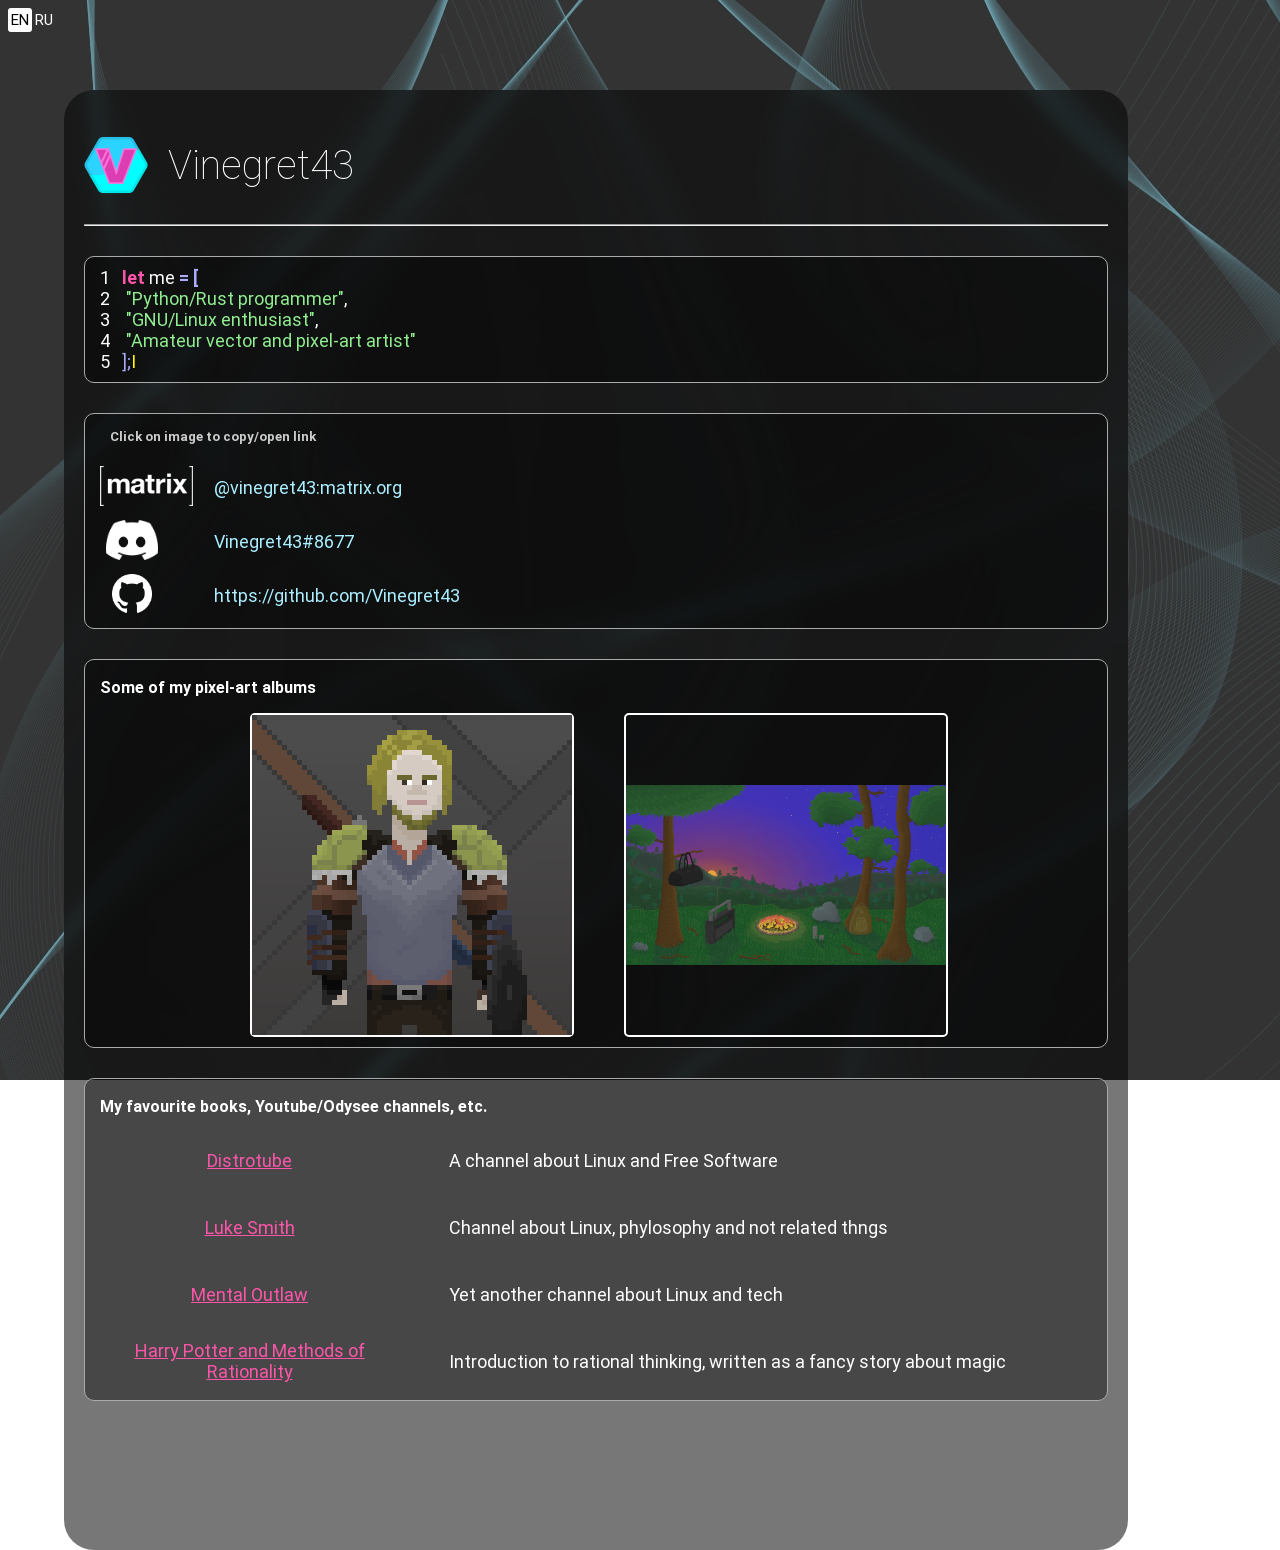
<file: index.html>
<!DOCTYPE html>
<html lang="en">

<head>
  <title>Vinegret43</title>
  <link rel="stylesheet" type="text/css" href="styles.css"/>
  <meta charset="UTF-8"/>
  <meta name="viewport" content="width=device-width, initial-scale=1.0"/>
</head>

<body>
  <div class="language-box">
    <a class="selected-lang" href="#">EN</a><a href="ru-index.html">RU</a>
  </div>

  <div class="box">
    <div class="logo-and-name">
      <img src="images/vinegret43_logo.png"/>
      <h1>Vinegret43</h1>
    </div>
    <hr/>
    <ol class="content-box">
      <li><b style="color: #ff55aa;">let</b> me <b style="color: #aaaaff;">= [</b></li>
      <li><span style="color: lightgreen;">&nbsp;"Python/Rust programmer"</span>,</li>
      <li><span style="color: lightgreen;">&nbsp;"GNU/Linux enthusiast"</span>,</li>
      <li><span style="color: lightgreen;">&nbsp;"Amateur vector and pixel-art artist"</span></li>
      <li>
        <span style="color: #aaaaff;">];<span class="cursor">I</span></span>
      </li>
    </ol>

    <div class="contacts content-box">
      <h5>Click on image to copy/open link</h5>
      <div class="grid">
        <div class="image">
          <div class="popup">Copied!</div>
          <img class="grow-on-hover" title="Matrix" id="Matrix" src="images/matrix_logo.png"
            onclick="copy_to_clipboard('@vinegret43:matrix.org', 'Matrix')"/>
        </div>

        <div class="text">@vinegret43:matrix.org</div>
        <div class="image">
          <div class="popup">Copied!</div>
          <img class="grow-on-hover" title="Discord" id="Discord" src="images/discord_logo.png"
            onclick="copy_to_clipboard('Vinegret43#8677', 'Discord')"/>
        </div>

        <div class="text">Vinegret43#8677</div>
        <!--<div class="image">-->
          <!--<div class="popup">Copied!</div>-->
          <!--<img class="grow-on-hover" title="e-mail" id='e-mail' src="images/mail_logo.png"-->
            <!--onclick="copy_to_clipboard('vinegret43@ctemplar.com', 'e-mail')"/>-->
        <!--</div>-->

        <!--<div class="text">vinegret43@ctemplar.com</div>-->
        <div class="image grow-on-hover">
          <a href="https://github.com/Vinegret43" target="_blank" rel="noreferrer noopener">
            <img title="Github" src="images/github_logo.png"/>
          </a>
        </div>
        <div class="text">https://github.com/Vinegret43</div>
      </div>
    </div>

    <div class="content-box">
      <h3>Some of my pixel-art albums</h3>
      <div class="grid images-grid">
        <div class="gallery">
          <a href="gallery-dnd.html">
            <div class="gallery-overlay">
              <p>D&D collection</p>
            </div>
            <div class="image-container">
              <img src="images/artwork/allan.jpg"/>
            </div>
          </a>
        </div>
        <div class="gallery">
          <a href="gallery-bgs.html">
            <div class="gallery-overlay">
              <p>Game backgrounds</p>
            </div>
            <div class="image-container">
              <img src="images/artwork/forest_bg.jpg"/>
            </div>
          </a>
        </div>
      </div>
    </div>

    <div class="content-box">
      <h3>My favourite books, Youtube/Odysee channels, etc.</h3>
      <div class="grid media-grid">
        <a href="https://odysee.com/@DistroTube:2" target="_blank"
            rel="noreferrer noopener">Distrotube</a>
        <p>A channel about Linux and Free Software</p>

        <a href="https://odysee.com/@Luke:7" target="_blank"
            rel="noreferrer noopener">Luke Smith</a>
        <p>Channel about Linux, phylosophy and not related thngs</p>

        <a href="https://odysee.com/@AlphaNerd" target="_blank"
            rel="noreferrer noopener">Mental Outlaw</a>
        <p>Yet another channel about Linux and tech</p>

        <a href="https://www.lesswrong.com/hpmor" target="_blank"
            rel="noreferrer noopener">Harry Potter and Methods of Rationality</a>
        <p>Introduction to rational thinking, written as a fancy story about magic</p>
      </div>
    </div>

    <div class="box-background"></div>
  </div>

  <script src="script.js"></script>
</body>

</html>
</file>
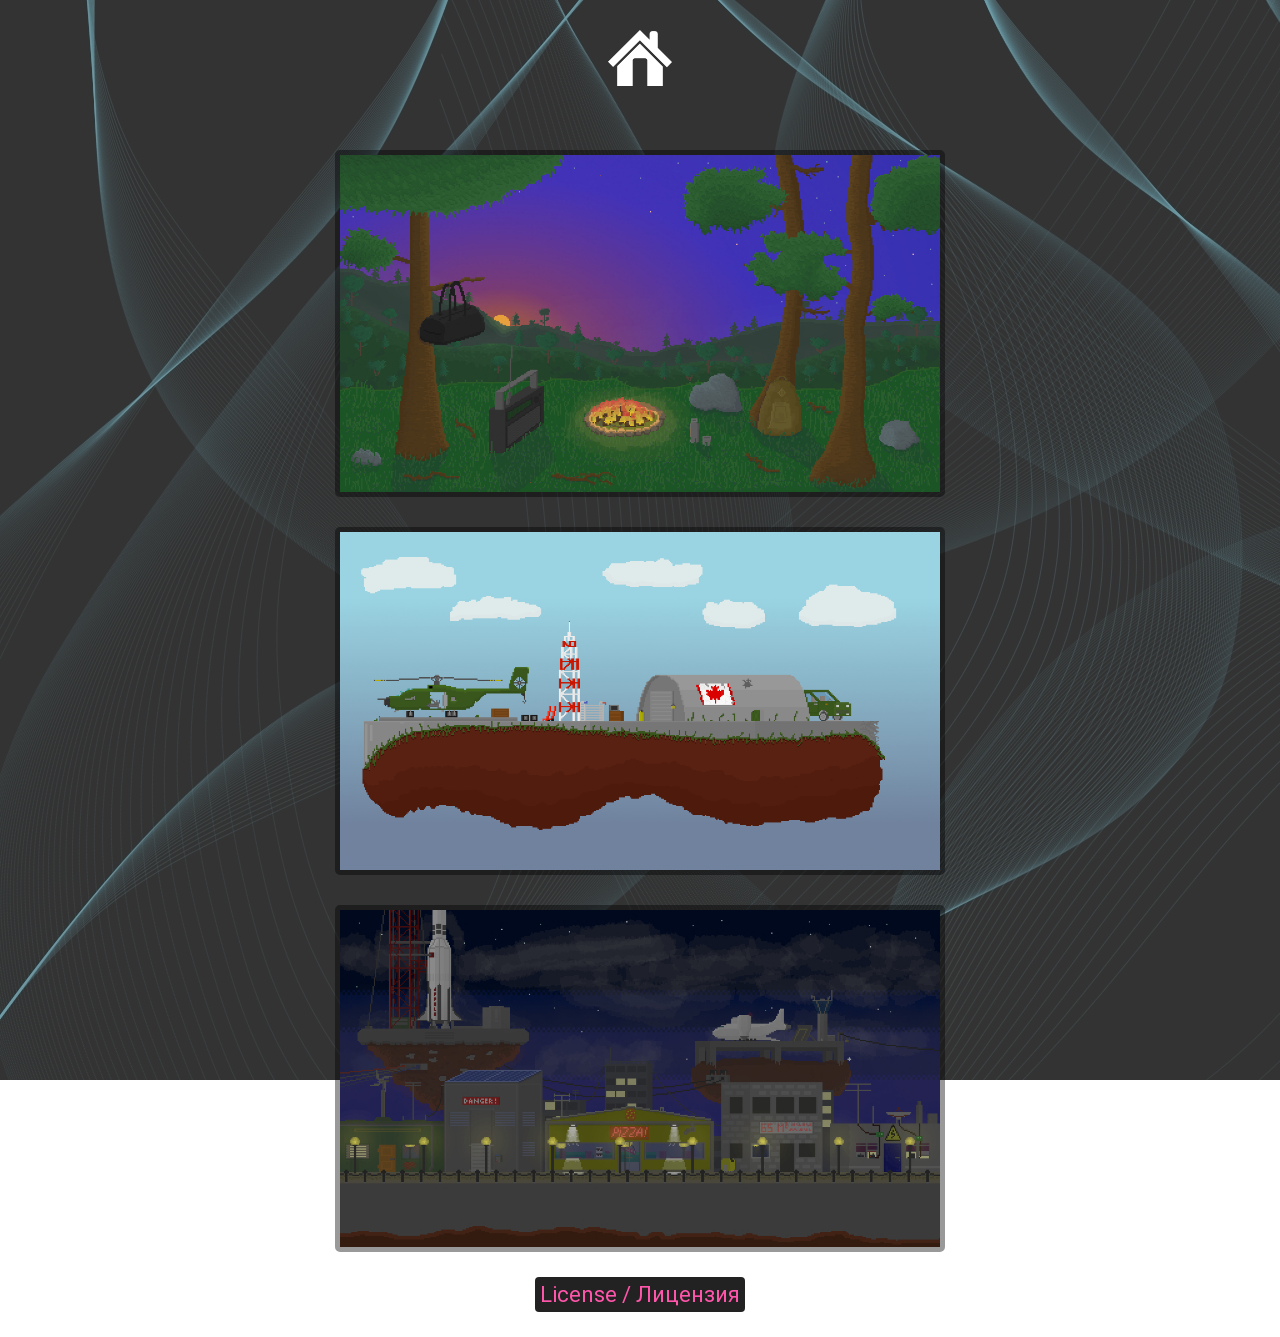
<file: gallery-bgs.html>
<!DOCTYPE html>
<html lang="en">

<head>
  <title>Game Backgrounds</title>
  <link rel="stylesheet" type="text/css" href="gallery-styles.css"/>
  <meta charset="UTF-8" />
  <meta name="viewport" content="width=device-width, initial-scale=1.0">
</head>

<body>
  <div class="center">
    <a class="home-link" href="https://vinegret43.github.io/">
      <img class="home" src="images/home.png"/>
    </a>
  </div>
  <div class="image-grid">
    <a href="images/artwork/forest_bg.jpg">
      <img class="image "src="images/artwork/forest_bg.jpg"/>
    </a>
    <a href="images/artwork/island_bg.jpg">
      <img class="image "src="images/artwork/island_bg.jpg"/>
    </a>
    <a href="images/artwork/city_bg.jpg">
      <img class="image" src="images/artwork/city_bg.jpg"/>
    </a>
  </div>

  <div class="center">
    <a
      class="license-link"
      target="_blank"
      rel="noopener noreferrer"
      href="https://github.com/Vinegret43/vinegret43.github.io/blob/main/images/artwork/License.md"
    >
    License / Лицензия</a>
  </div>
</body>

</html>
</file>
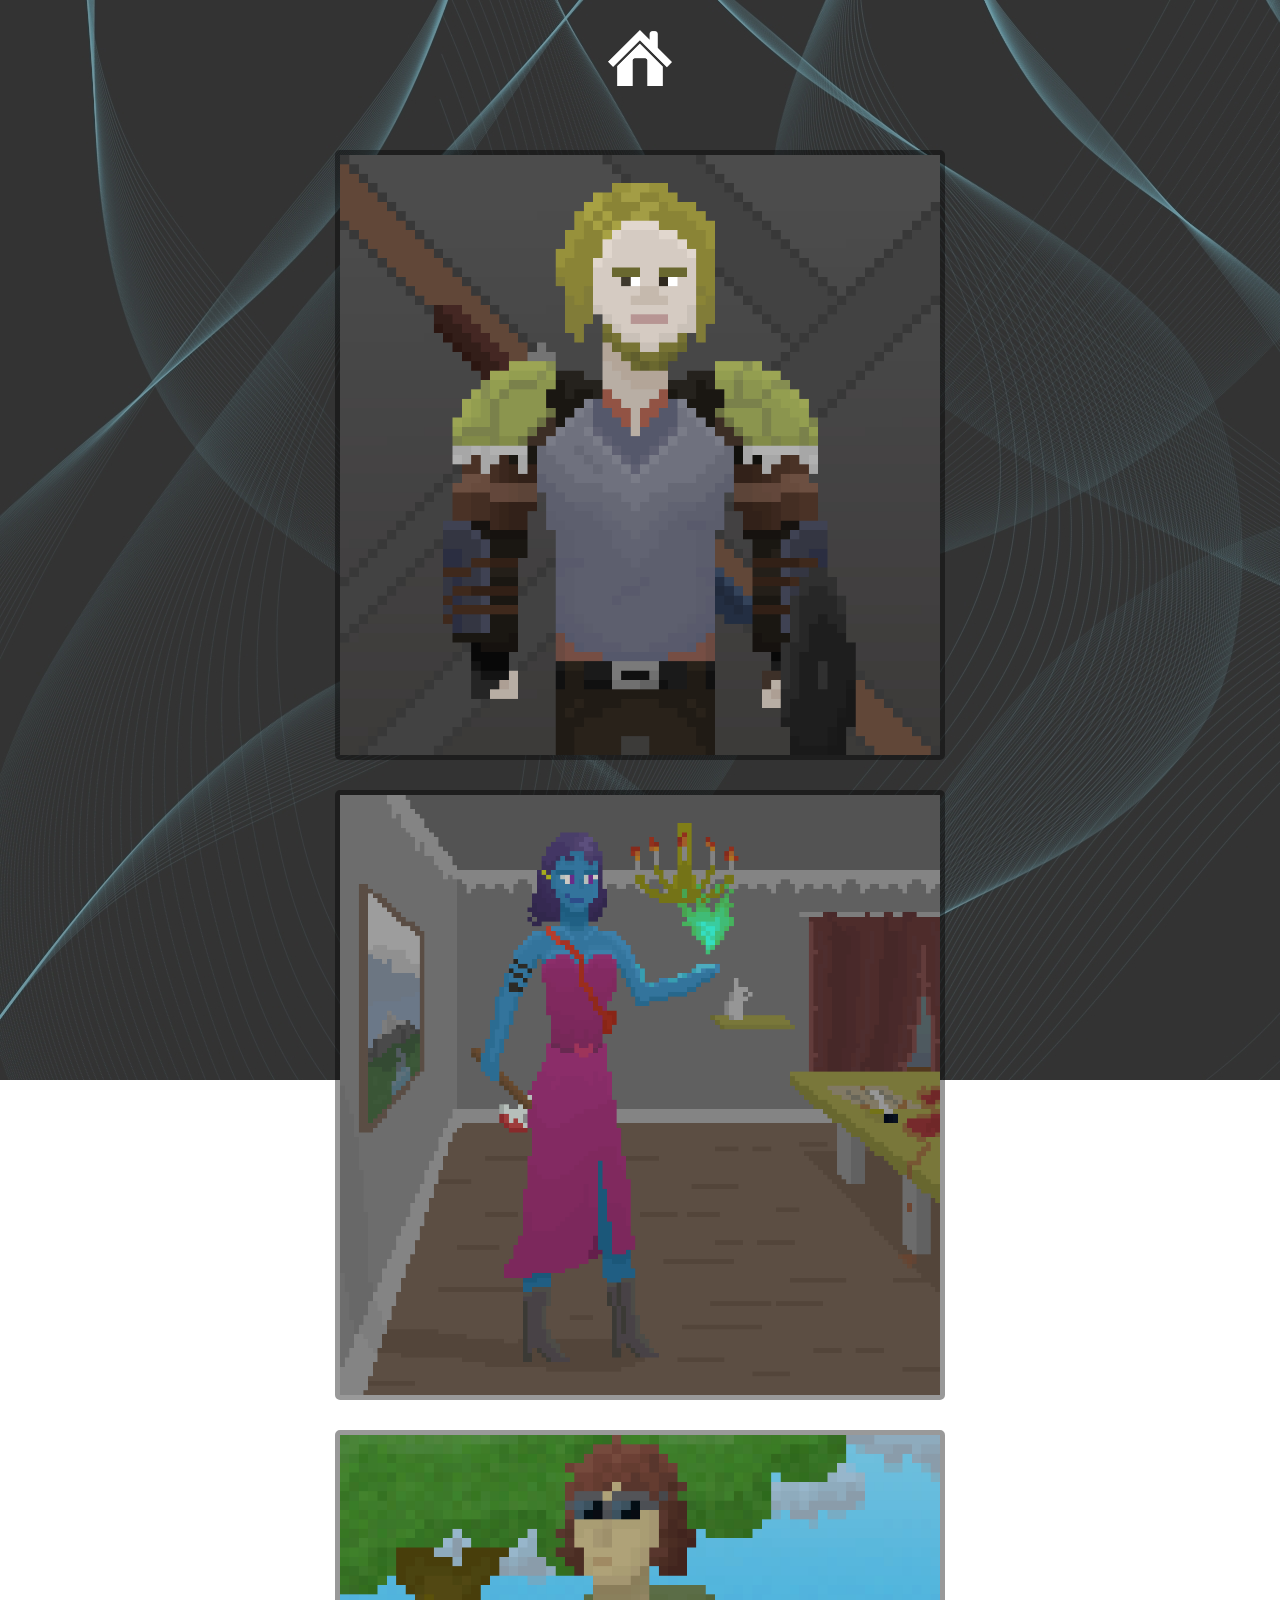
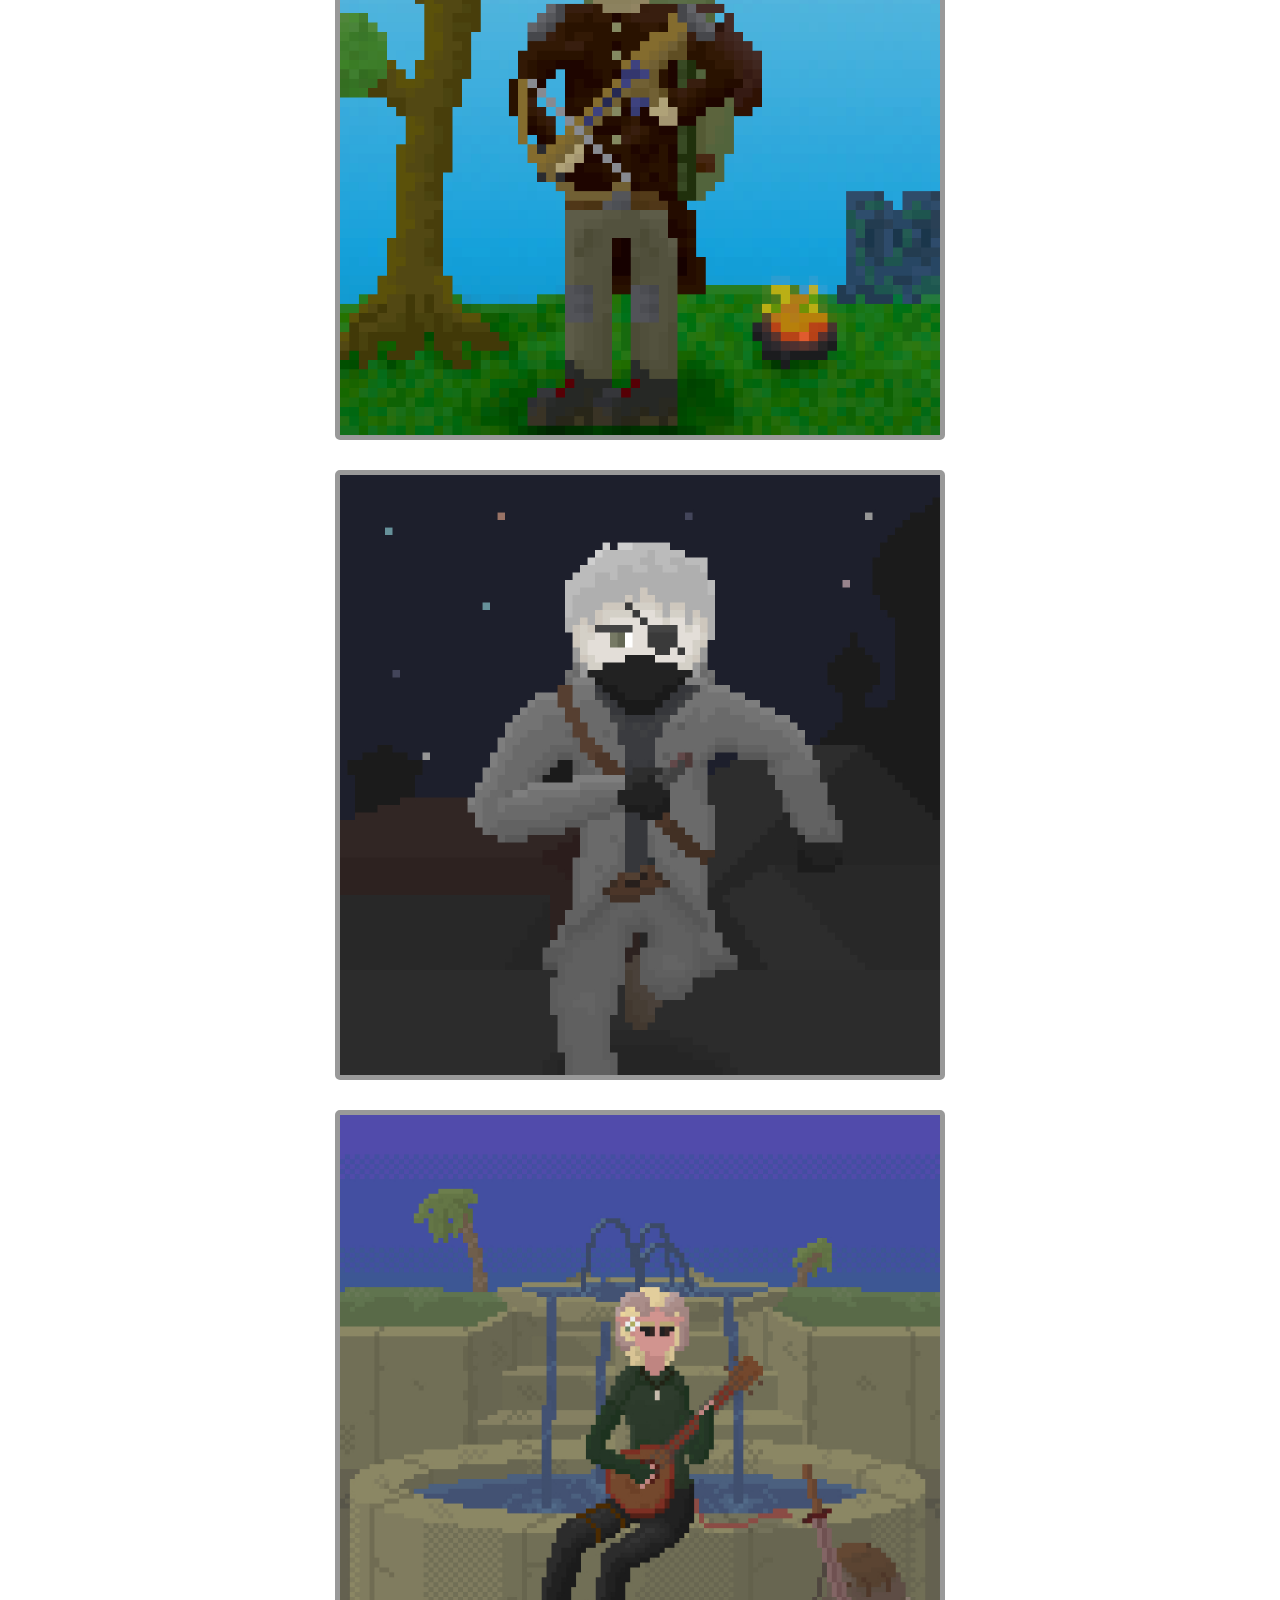
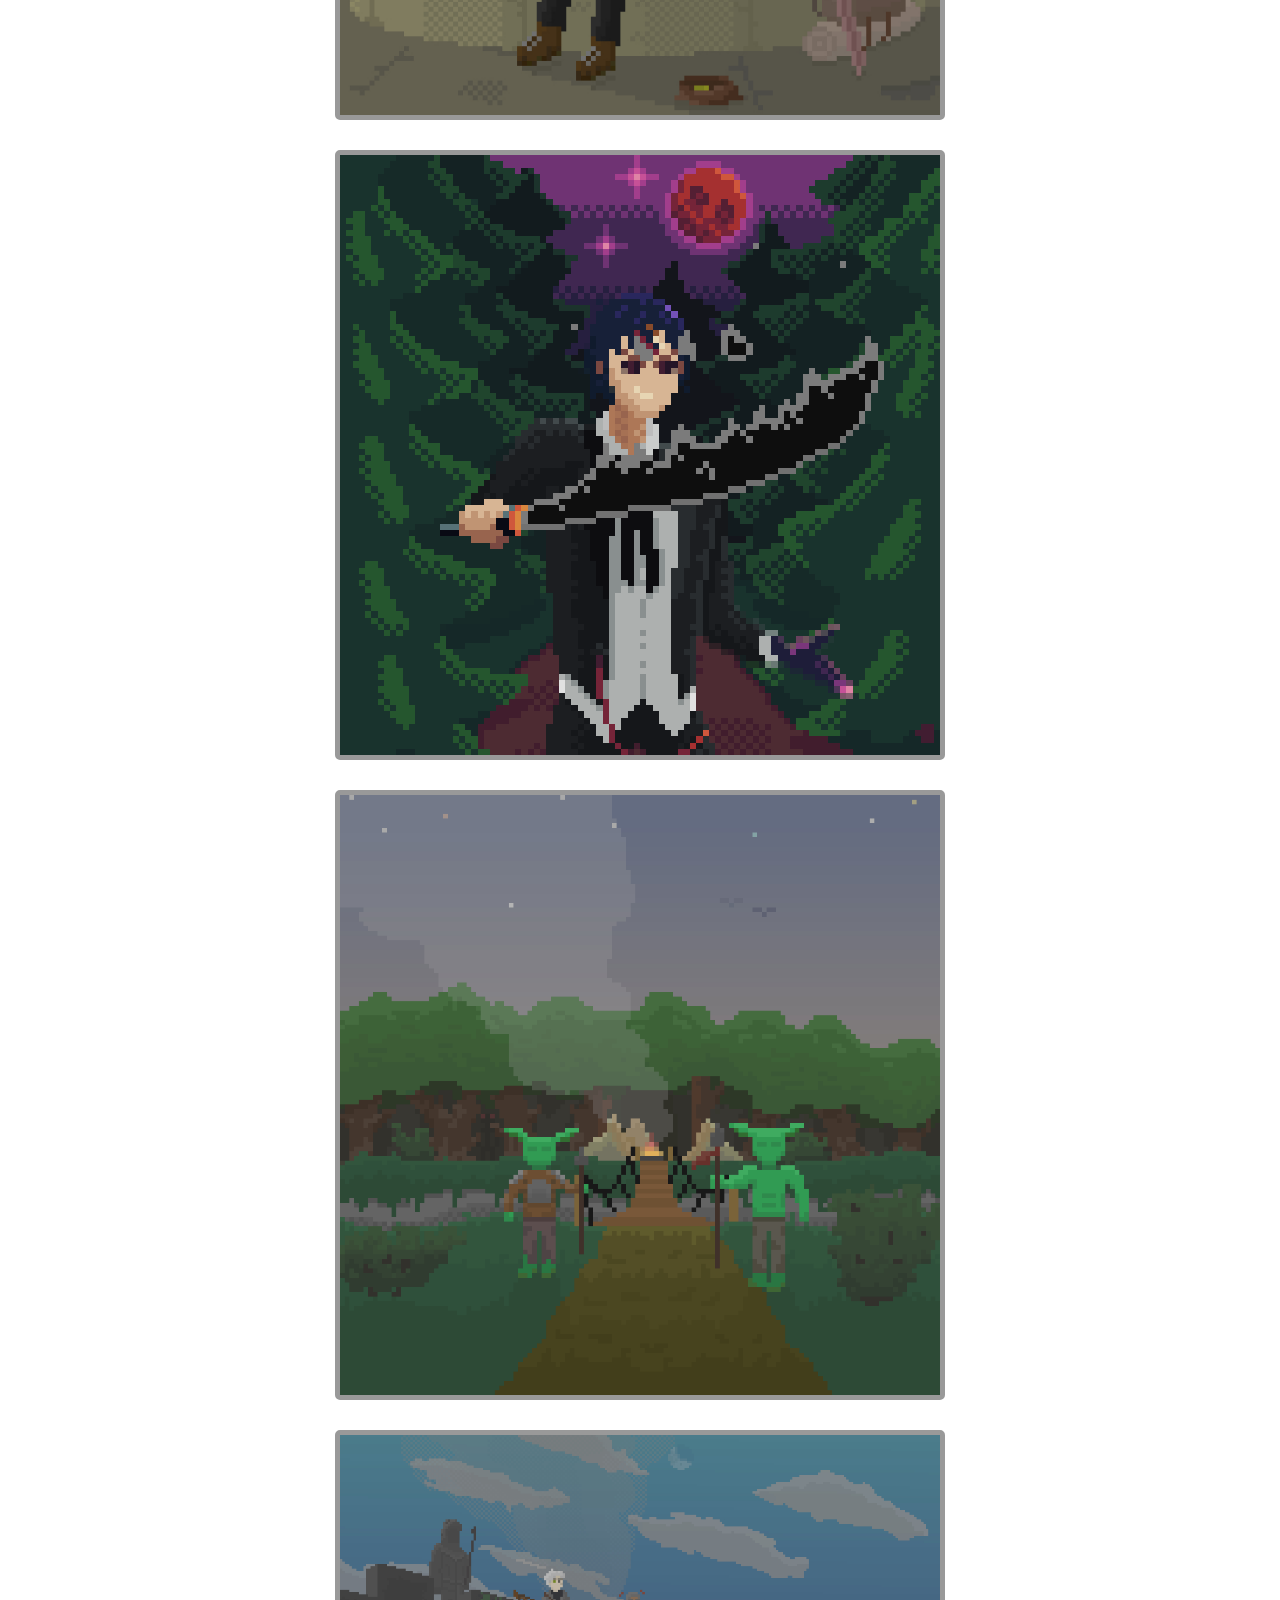
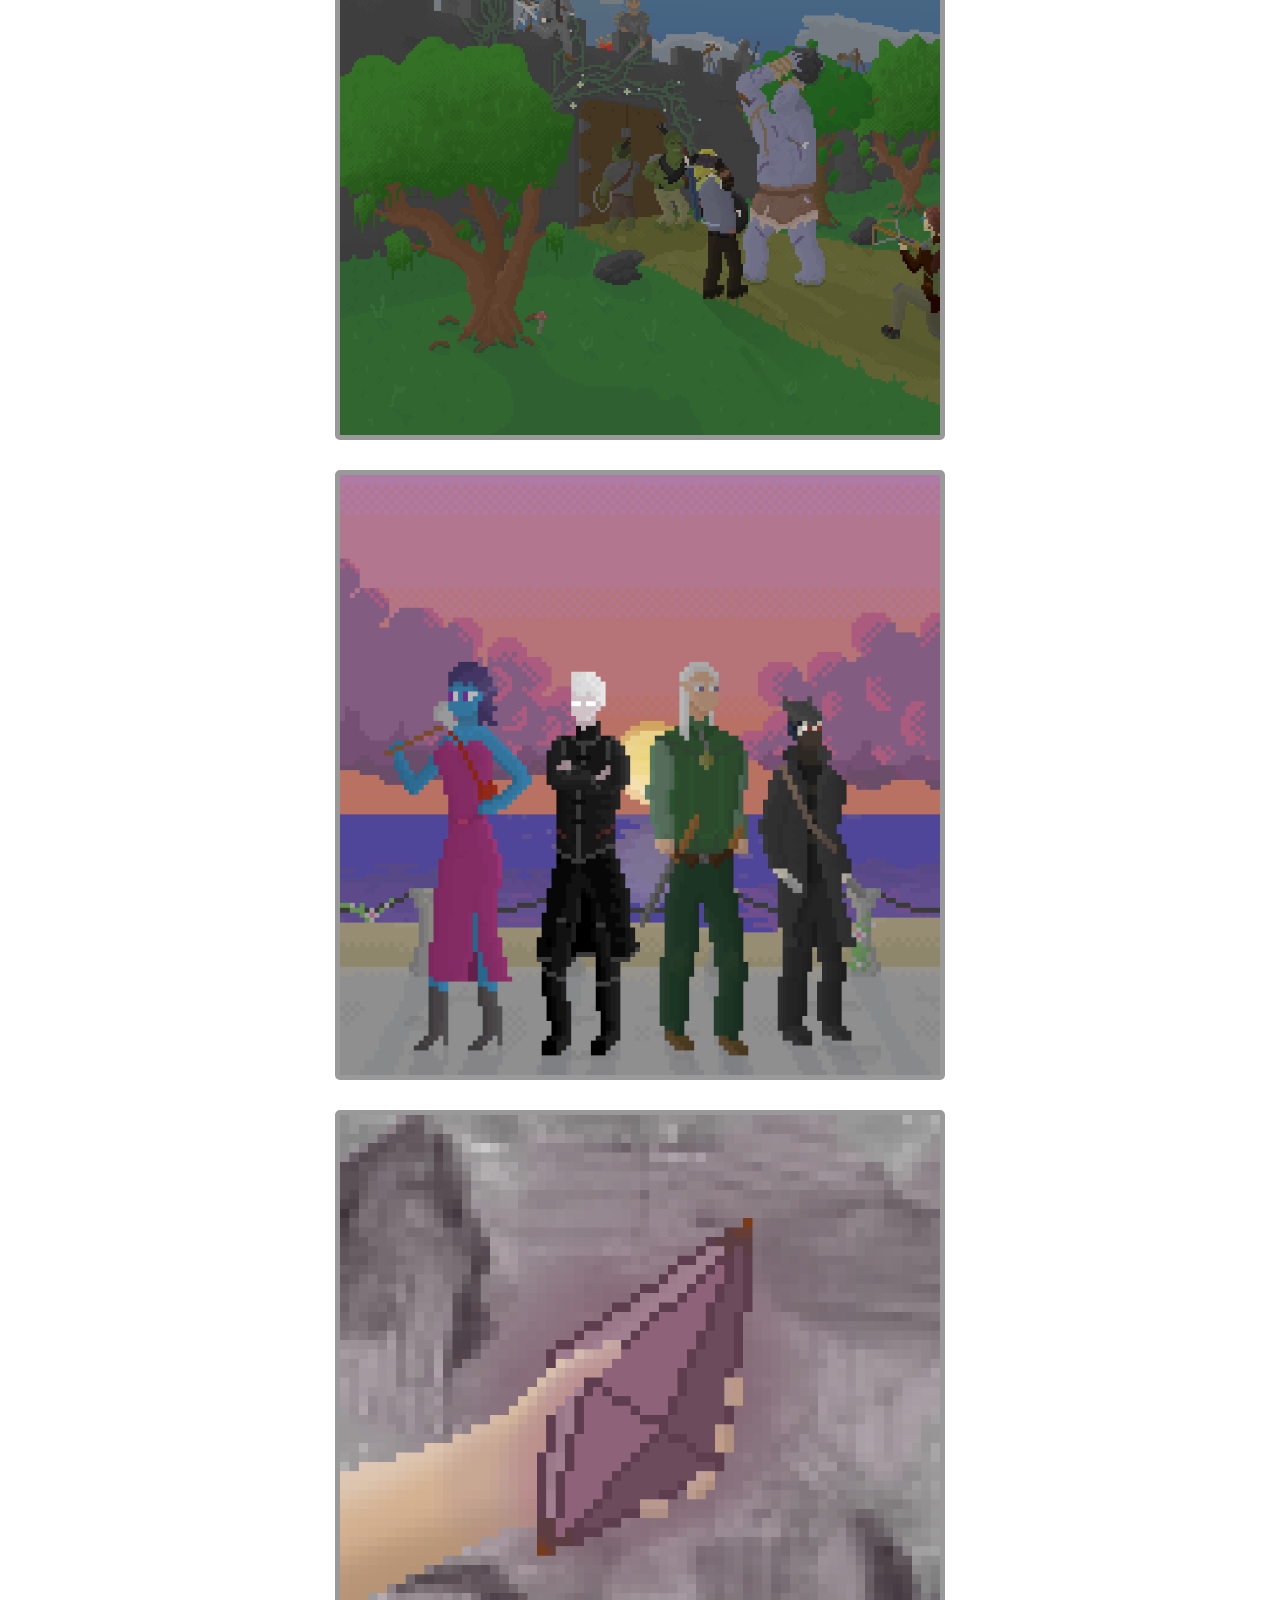
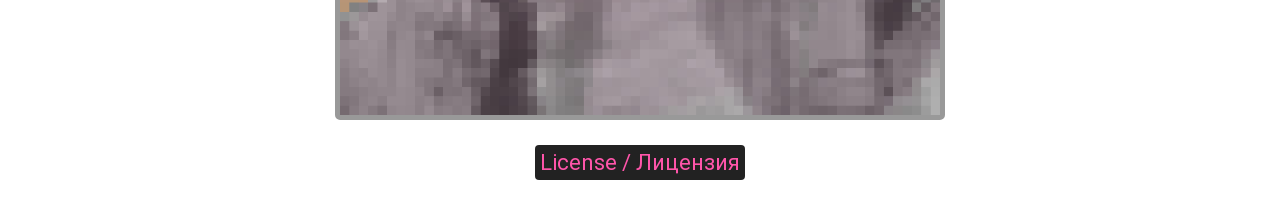
<file: gallery-dnd.html>
<!DOCTYPE html>
<html lang="en">

<head>
  <title>D&D Gallery</title>
  <link rel="stylesheet" type="text/css" href="gallery-styles.css"/>
  <meta charset="UTF-8" />
  <meta name="viewport" content="width=device-width, initial-scale=1.0">
</head>

<body>
  <div class="center">
    <a class="home-link" href="https://vinegret43.github.io/">
      <img class="home" src="images/home.png"/>
    </a>
  </div>
  <div class="box">
    <div class="image-grid">
      <a target="_blank" href="images/artwork/allan.jpg">
        <img class="image" src="images/artwork/allan.jpg"/>
      </a>
      <a target="_blank" href="images/artwork/galadriel.jpg">
        <img class="image" src="images/artwork/galadriel.jpg"/>
      </a>
      <a target="_blank" href="images/artwork/bayes.jpg">
        <img class="image" src="images/artwork/bayes.jpg"/>
      </a>
      <a target="_blank" href="images/artwork/vi.jpg">
        <img class="image" src="images/artwork/vi.jpg"/>
      </a>
      <a target="_blank" href="images/artwork/rhea.jpg">
        <img class="image" src="images/artwork/rhea.jpg"/>
      </a>
      <a target="_blank" href="images/artwork/diablo.gif">
        <img class="image sharp_edges" src="images/artwork/diablo.gif" width="1440" width="1440"/>
      </a>
      <a target="_blank" href="images/artwork/camp.jpg">
        <img class="image" src="images/artwork/camp.jpg"/>
      </a>
      <a target="_blank" href="images/artwork/fight.jpg">
        <img class="image" src="images/artwork/fight.jpg"/>
      </a>
      <a target="_blank" href="images/artwork/team2.jpg">
        <img class="image" src="images/artwork/team2.jpg"/>
      </a>
      <a target="_blank" href="images/artwork/crystal.jpg">
        <img class="image" src="images/artwork/crystal.jpg"/>
      </a>
    </div>
    <div class="box-background"></div>
  </div> 

  <div class="center">
    <a
      class="license-link"
      target="_blank"
      rel="noopener noreferrer"
      href="https://github.com/Vinegret43/vinegret43.github.io/blob/main/images/artwork/License.md"
    >
    License / Лицензия</a>
  </div>
</body>

</html>
</file>
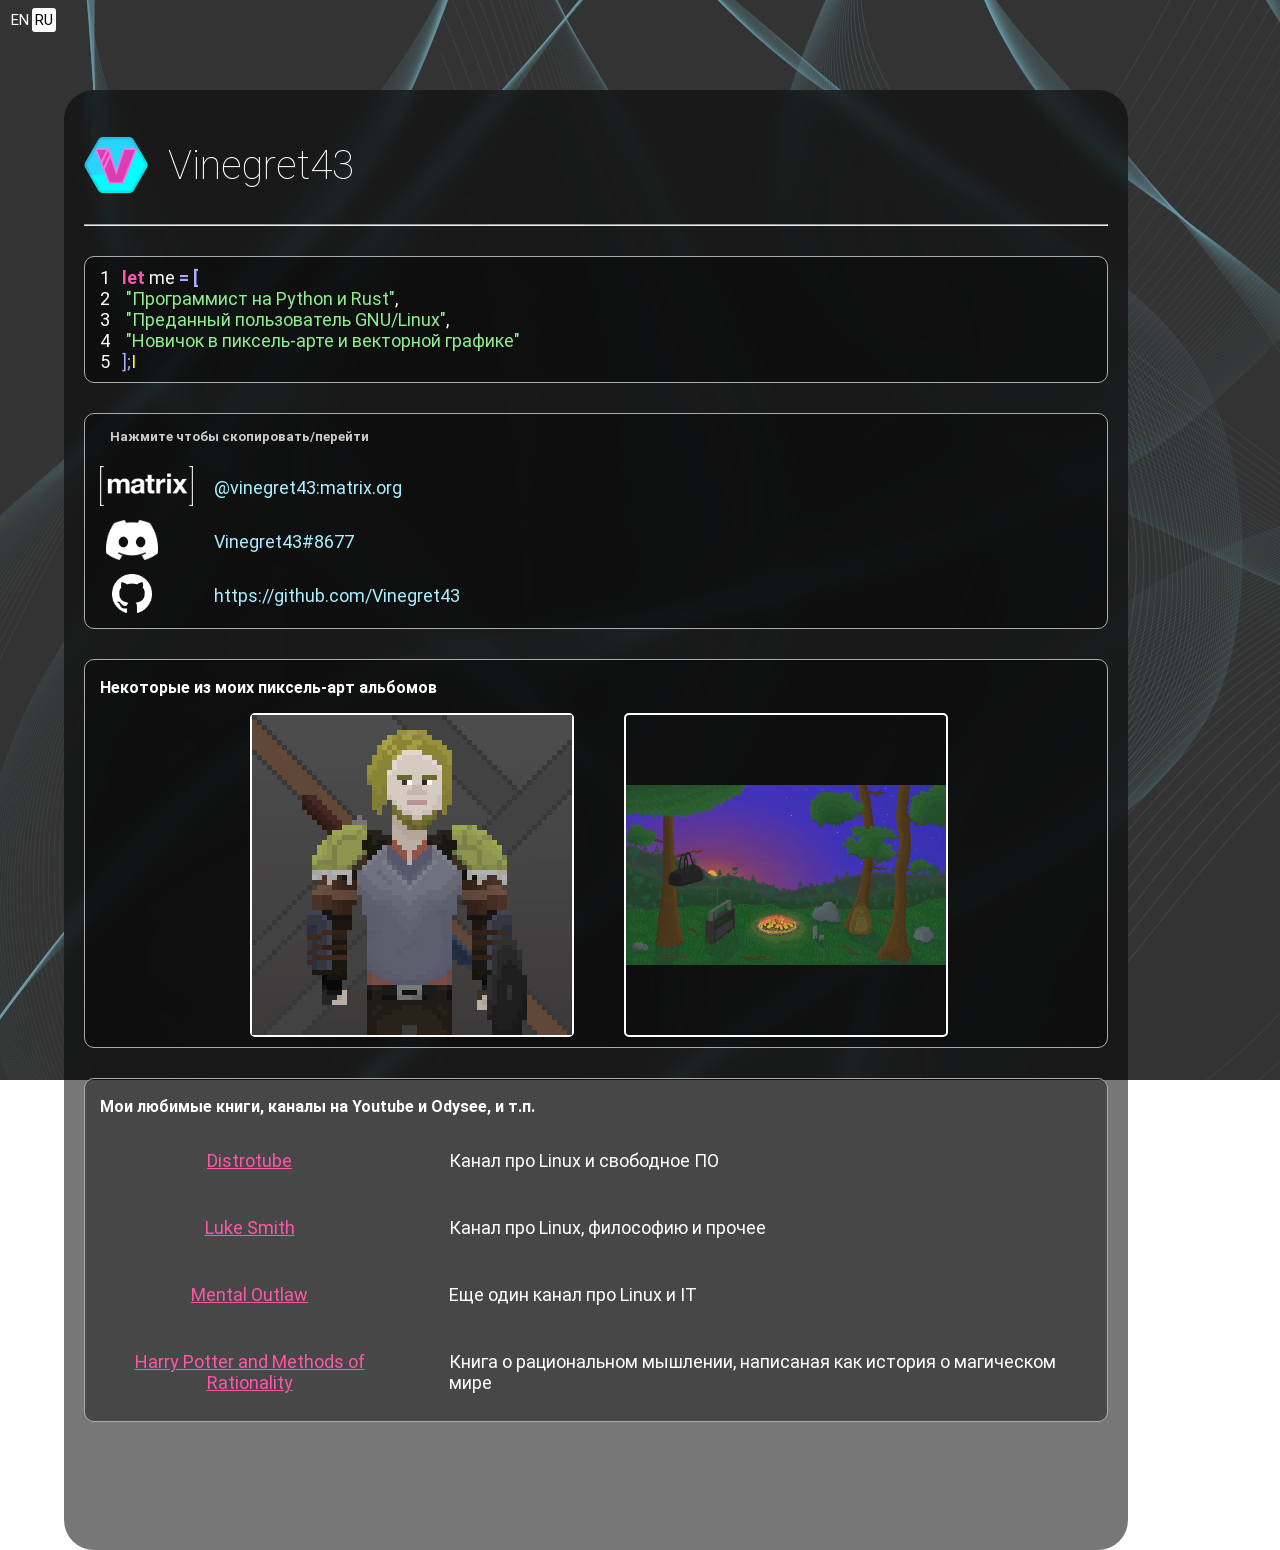
<file: ru-index.html>
<!DOCTYPE html>
<html lang="ru">

<head>
  <title>Vinegret43</title>
  <link rel="stylesheet" type="text/css" href="styles.css"/>
  <meta charset="UTF-8"/>
  <meta name="viewport" content="width=device-width, initial-scale=1.0"/>
</head>

<body>
  <div class="language-box">
    <a href="index.html">EN</a><a class="selected-lang" href="#">RU</a>
  </div>

  <div class="box">
    <div class="logo-and-name">
      <img src="images/vinegret43_logo.png"/>
      <h1>Vinegret43</h1>
    </div>
    <hr/>
    <ol class="content-box">
      <li><b style="color: #ff55aa;">let</b> me <b style="color: #aaaaff;">= [</b></li>
      <li><span style="color: lightgreen;">&nbsp;"Программист на Python и Rust"</span>,</li>
      <li><span style="color: lightgreen;">&nbsp;"Преданный пользователь GNU/Linux"</span>,</li>
      <li><span style="color: lightgreen;">&nbsp;"Новичок в пиксель-арте и векторной графике"</span></li>
      <li>
        <span style="color: #aaaaff;">];<span class="cursor">I</span></span>
      </li>
    </ol>

    <div class="contacts content-box">
      <h5>Нажмите чтобы скопировать/перейти</h5>
      <div class="grid">
        <div class="image">
          <div class="popup">Скопировано!</div>
          <img class="grow-on-hover" title="Matrix" id="Matrix" src="images/matrix_logo.png"
            onclick="copy_to_clipboard('@vinegret43:matrix.org', 'Matrix')"/>
        </div>

        <div class="text">@vinegret43:matrix.org</div>
        <div class="image">
          <div class="popup">Скопировано!</div>
          <img class="grow-on-hover" title="Discord" id="Discord" src="images/discord_logo.png"
            onclick="copy_to_clipboard('Vinegret43#8677', 'Discord')"/>
        </div>

        <div class="text">Vinegret43#8677</div>
        <!--<div class="image">-->
          <!--<div class="popup">Скопировано!</div>-->
          <!--<img class="grow-on-hover" title="e-mail" id='e-mail' src="images/mail_logo.png"-->
            <!--onclick="copy_to_clipboard('vinegret43@ctemplar.com', 'e-mail')"/>-->
        <!--</div>-->

        <!--<div class="text">vinegret43@ctemplar.com</div>-->
        <div class="image grow-on-hover">
          <a href="https://github.com/Vinegret43" target="_blank" rel="noreferrer noopener">
            <img title="Github" src="images/github_logo.png"/>
          </a>
        </div>
        <div class="text">https://github.com/Vinegret43</div>
      </div>
    </div>

    <div class="content-box">
      <h3>Некоторые из моих пиксель-арт альбомов</h3>
      <div class="grid images-grid">
        <div class="gallery">
          <a href="gallery-dnd.html">
            <div class="gallery-overlay">
              <p>Альбом по D&D</p>
            </div>
            <div class="image-container">
              <img src="images/artwork/allan.jpg"/>
            </div>
          </a>
        </div>
        <div class="gallery">
          <a href="gallery-bgs.html">
            <div class="gallery-overlay">
              <p>Фоновые изображения</p>
            </div>
            <div class="image-container">
              <img src="images/artwork/forest_bg.jpg"/>
            </div>
          </a>
        </div>
      </div>
    </div>

    <div class="content-box">
      <h3>Мои любимые книги, каналы на Youtube и Odysee, и т.п.</h3>
      <div class="grid media-grid">
        <a href="https://odysee.com/@DistroTube:2" target="_blank"
            rel="noreferrer noopener">Distrotube</a>
        <p>Канал про Linux и свободное ПО</p>

        <a href="https://odysee.com/@Luke:7" target="_blank"
            rel="noreferrer noopener">Luke Smith</a>
        <p>Канал про Linux, философию и прочее</p>

        <a href="https://odysee.com/@AlphaNerd" target="_blank"
            rel="noreferrer noopener">Mental Outlaw</a>
        <p>Еще один канал про Linux и IT</p>

        <a href="https://www.lesswrong.com/hpmor" target="_blank"
            rel="noreferrer noopener">Harry Potter and Methods of Rationality</a>
        <p>Книга о рациональном мышлении, написаная как история о магическом мире</p>
      </div>
    </div>

    <div class="box-background"></div>
  </div>

  <script src="script.js"></script>
</body>

</html>
</file>
<file: styles.css>
@font-face {
  font-family: _roboto;
  font-weight: bold;
  src: url("fonts/Roboto-Bold.ttf");
}

@font-face {
  font-family: _roboto;
  font-weight: 100;
  src: url("fonts/Roboto-Thin.ttf");
}

@font-face {
  font-family: _roboto;
  font-weight: normal;
  src: url("fonts/Roboto-Regular.ttf");
}

body {
  color: white;

  margin: 0;
  padding: 0;

  background: url("images/background.jpg") no-repeat fixed;
  background-size: cover;
  font-family: _roboto;
}

h1 {
  font-size: 80px;
  font-weight: 100;
}

li {
  font-size: 25px;
}

/*By default list uses dots to separate elements from numbers.
 * These two styles remove the dot*/
ol {
  counter-reset: item;
  list-style-type: none;
}
ol > li::before {
  content: counter(item) " ";
  counter-increment: item;
  margin-right: 8px;
}


.language-box {
  position: fixed;
  top: 10px;
  left: 8px;
}

.language-box a {
  font-size: 20px;
  text-decoration: none;
  color: white;
  padding: 3px;
}

.language-box .selected-lang {
  background-color: white;
  color: black;
  border-radius: 3px;
}


.box {
  width: 42vw;
  height: 1770px;
  margin-left: 29vw;
  margin-top: 10vh;

  padding: 20px;
  border: 10px transparent solid;
  border-radius: 30px;

  background-color: #0008;
}

.box-background {
  position: absolute;

  width: inherit;
  height: inherit;
  left: 29vw;
  top: 10vh;

  padding: inherit;
  border: inherit;
  border-radius: inherit;

  z-index: -1;
  background: url("images/background_blurred.jpg") no-repeat fixed;
}


.logo-and-name {
  margin-top: -25px;
  display: flex;
  flex-direction: row;
  align-items: center;
}

.logo-and-name img {
  margin-right: 20px;
}


.content-box {
  margin-top: 30px;
  padding: 20px;
  padding-left: 40px;
  border-radius: 10px;

  background-color: #0006;
  border: 1px #AAA solid;
}


.cursor {
  color: yellow;
  animation: flick 1s infinite;
}

.contacts h5 {
  margin-top: 5px;
  color: #CCC;
  margin-left: 10px;
}

.grid {
  display: grid;
  grid-template-columns: 30% auto;
  grid-column-gap: 20px;
  grid-row-gap: 20px;
  align-items: center;
}

.grid a {
  text-align: center;
  font-size: 22px;
  color: #FF55AA;
}

.grid .text {
  color: #AEF;
  font-size: 22px;
}

.grid .image {
  text-align: center;
}

/*This class is aligned and moved by JS, see copy_to_clipboard function*/
/* If JS is disabled, it will never actually be shown*/
.grid .image .popup {
  background-color: #333;
  color: #FFF;
  text-align: center;
  border-radius: 6px;
  padding: 5px 5px;
  z-index: 1;
  position: absolute;
  opacity: 0%;
  pointer-events:none;
}

.grid img {
  width: auto;
  height: auto;
  max-height: 50px;
  cursor: pointer;
}


.media-grid {
  grid-column-gap: 5px;
  grid-row-gap: 0;
}

.media-grid p {
  font-size: 22px;
}


.images-grid {
  grid-template-columns: auto auto;
}

.images-grid .gallery {
  width: 18vw;
  border: 2px solid white;
  border-radius: 5px;
}

.images-grid .gallery-overlay {
  position: absolute;
  width: 18vw;
  height: 18vw;
  background-color: #0007;
  opacity: 0;
  transition: 0.3s all;
}

.images-grid .gallery-overlay:hover {
  opacity: 100%;
}

.images-grid p {
  color: white;
  margin-top: 7.5vw;
  font-weight: bold;
}

.images-grid .image-container {
  height: 18vw;
  display: flex;
  align-items: center;
}

.images-grid img {
  display: block;
  max-height: none;
  width: 18vw;
}


.grow-on-hover {
  transition: 0.3s;
}
.grow-on-hover:hover {
  transform: scale(110%);
}


@keyframes flick {
  0% {
    opacity: 100%;
  }
  
  50% {
    opacity: 0%;
  }

  100% {
    opacity: 100%;
  }
}

@keyframes appear-and-disappear {
  0% {
    opacity: 0%;
    transform: scale(80%);
  }

  3% {
    opacity: 100%;
    transform: scale(100%);
  }

  90% {
    opacity: 100%;
    transform: scale(100%);
  }

  100% {
    opacity: 0%;
    transform: scale(80%);
  }
}

@media screen and (max-width: 1300px) {
  h1 {
    font-size: 40px;
  }

  li {
    font-size: 18px;
  }

  h3 {
    margin-top: 8px;
    font-size: 16px;
  }


  .language-box a {
    font-size: 15px;
  }

  .logo-and-name {
    margin-top: 5px;
  }

  .logo-and-name img {
    width: 64px;
  }

  .box {
    width: 80vw;
    height: 1420px;
    margin-left: 5vw;
    padding: 10px;
  }

  .box-background {
    left: 5vw;
  }

  .content-box {
    padding: 10px;
    padding-left: 15px;
  }

  .grid a, .grid img, .grid .text, .grid p {
    font-size: 18px;
  }
  .grid {
    grid-template-columns: 64px auto;
    grid-column-gap: 50px;
    grid-row-gap: 10px;
    align-items: center;
  }

  .media-grid {
    grid-template-columns: 30% auto;
  }

  .grid img {
    max-height: 40px;
  }

  .grid .image .popup {
    font-size: 12px;
  }

  .images-grid {
    justify-content: center;
    grid-template-columns: auto auto;
  }

  .images-grid img {
    width: 25vw;
    max-height: none;
  }

  .images-grid .gallery {
    width: 25vw;
  }
  .images-grid .image-container {
    width: 25vw;
    height: 25vw;
  }
  .images-grid .gallery-overlay {
    width: 25vw;
    height: 25vw;
  }
  .images-grid p {
    margin-top: 11.5vw;
  }

  /* On mobile fixed background may not work. This is the workaround */
  body:before {
    content: "";
    display: block;
    position: fixed;
    left: 0;
    top: 0;
    width: 1920px;
    height: 1080px;
    z-index: -2;
    background: url("images/background.jpg") no-repeat center center;
    background-size: cover;
  }
}

@media screen and (max-width: 600px) {
  h1 {
    font-size: 34px;
  }
  li {
    font-size: 14px;
  }

  .box {
    width: 84vw;
    height: 1210px;
    margin-left: 4vw;
    padding: 5px;
  }

  .grid a, .grid img, .grid .text, .grid p {
    font-size: 14px;
  }

  .grid img {
    max-height: 30px;
  }

  .grid {
    grid-column-gap: 40px;
  }

  .images-grid img {
    max-height: none;
  }
}
</file>
<file: gallery-styles.css>
@font-face {
  font-family: _roboto;
  src: url("fonts/Roboto-Regular.ttf")
}

body {
  color: white;

  margin: 0;
  padding: 0;

  background: url("images/background.jpg") no-repeat fixed;
  background-size: cover;
}

.image {
  display: block;
  max-width: 600px;
  border: 5px solid #0006;
  border-radius: 5px;
}

.sharp_edges {
  image-rendering: optimizeSpeed;
  image-rendering: -moz-crisp-edges;
  image-rendering: -o-crisp-edges;
  image-rendering: -webkit-optimize-contrast;
  image-rendering: pixelated;
  image-rendering: optimize-contrast;
  -ms-interpolation-mode: nearest-neighbor;
}

.home {
  width: 64px;
}

a {
  transition: 0.3s;
}

a:hover {
  transform: scale(103%);
}

.home-link:hover {
  transform: none;
}

.license-link:hover {
  transform: none;
}

.image-grid {
  display: grid;
  grid-template-columns: auto auto;
  grid-gap: 30px;
  justify-content: center;

  width: 70vw;
  margin-left: 15vw;
  margin-top: 30px;
}

.center {
  text-align: center;
  padding: 30px;
}

.license-link {
  font-family: _roboto;
  font-size: 22px;
  color: #FF55AA;
  background: #222;
  padding: 5px;
  border-radius: 4px;
  text-decoration: none;
}

@media screen and (max-width: 1300px) {
  .image-grid {
    grid-template-columns: auto;
  }

  /* On mobile fixed background may not work. This is the workaround */
  body:before {
    content: "";
    display: block;
    position: fixed;
    left: 0;
    top: 0;
    width: 1920px;
    height: 1080px;
    z-index: -2;
    background: url("images/background.jpg") no-repeat center center;
    background-size: cover;
  }
}

@media screen and (max-width: 700px) {
  img {
    width: 80vw;
  }
}
</file>
